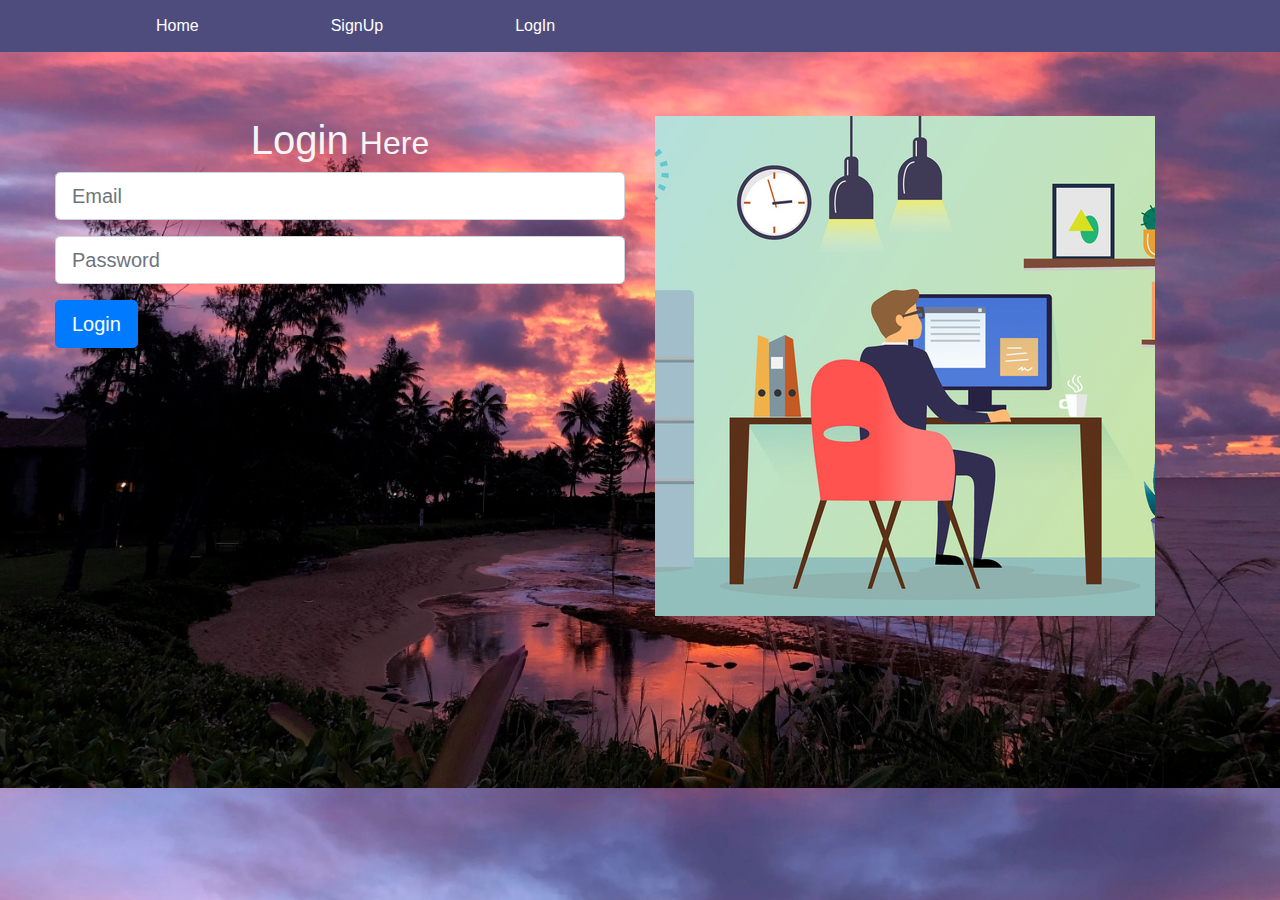
<file: Login/login.html>
<!DOCTYPE html>
<html>

<head>
  <title>login</title>
  <link rel="stylesheet" href="https://maxcdn.bootstrapcdn.com/bootstrap/4.0.0/css/bootstrap.min.css"
    integrity="sha384-Gn5384xqQ1aoWXA+058RXPxPg6fy4IWvTNh0E263XmFcJlSAwiGgFAW/dAiS6JXm" crossorigin="anonymous">
  <link rel="stylesheet" type="text/css" href="../css/style.css">
  <!-- jQuery library -->
  <script src="https://ajax.googleapis.com/ajax/libs/jquery/3.4.1/jquery.min.js"></script>

  <!-- Latest compiled JavaScript -->
  <script src="https://maxcdn.bootstrapcdn.com/bootstrap/3.4.0/js/bootstrap.min.js"></script>
  <style>
    .login-container {
      width: 1170px;
      margin: 0 auto;
    }
  </style>
</head>

<body>
  <ul>
    <li><a href="../index.html">Home</a></li>
    <li><a href="../SignUp/signup.html">SignUp</a></li>
    <li><a href="login.html">LogIn</a></li>
  </ul>
  <br><br>
  <div class="login-container">
    <form class="login-form">


      <div class="row">
        <div class="col-6 left-content">
          <h1 class="heading">Login <small>Here</small><br></h1>
          <div class="form-group">
            <input type="email" name="email" placeholder="Email" class="form-control form-control-lg"
            onclick="change(this.name,this.value)">
          </div>
          <div class="form-group">

            <input type="password" name="password" class="form-control form-control-lg" placeholder="Password" 
            onclick="change(this.name,this.value)" >
          </div>

          <div class="row center-div">
            <div class="col">
              <div class="form-group">
                <button class="btn btn-primary btn-lg sub-btn" id="logbtn" name="login">Login</button>
              </div>
            </div>
          </div>

        </div>

        <div class="col-6 right-content">

          <img src="../images/Cartoon-vector-illustration-of-man-working-with-computer.jpg" class="image" />
        </div>
      </div>



    </form>

  </div>
</body>
<script src="js/main.js"></script>

</html>
</file>
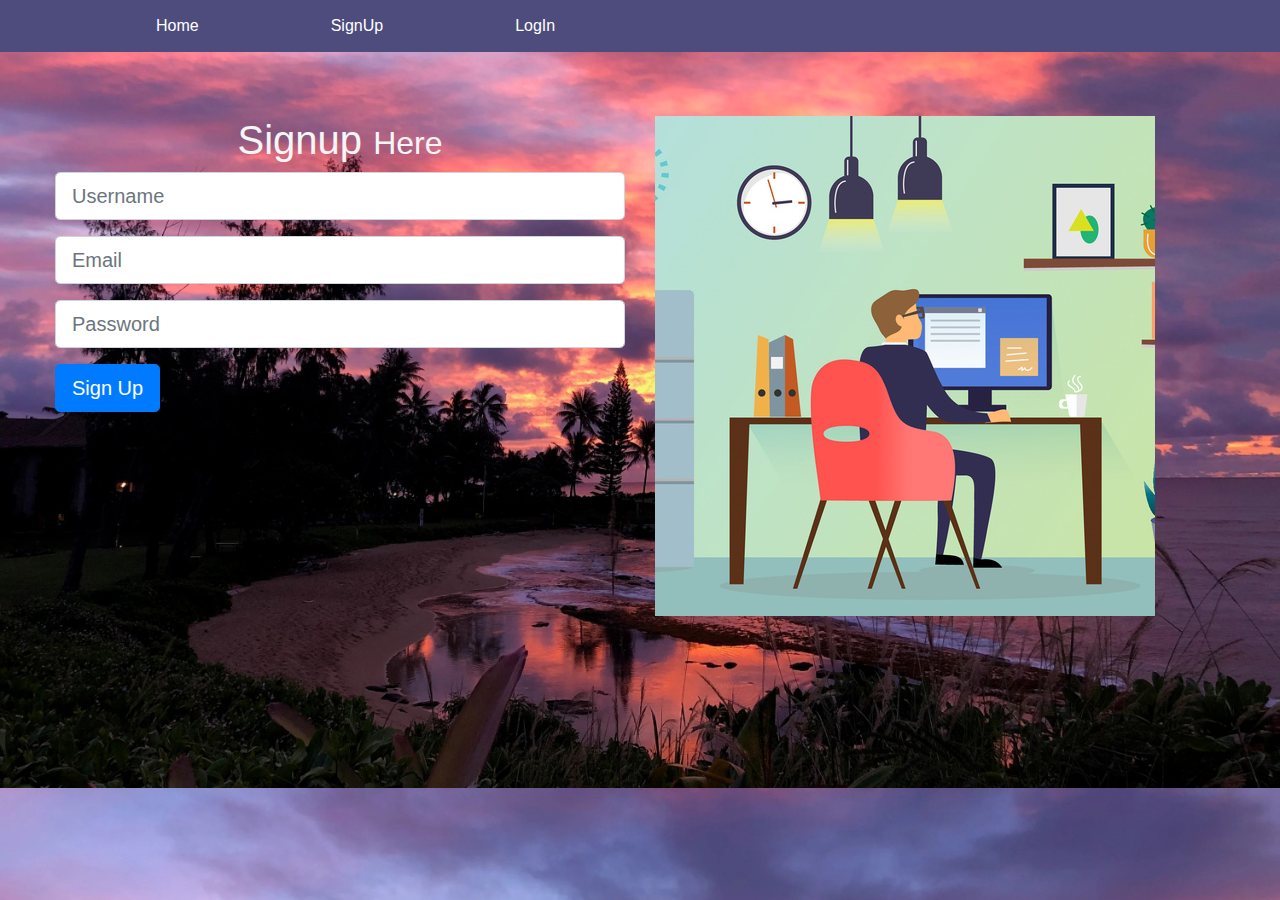
<file: SignUp/signup.html>
<!DOCTYPE html>
<html>

<head>
    <title>SignUp</title>
    <link rel="stylesheet" href="https://maxcdn.bootstrapcdn.com/bootstrap/4.0.0/css/bootstrap.min.css"
        integrity="sha384-Gn5384xqQ1aoWXA+058RXPxPg6fy4IWvTNh0E263XmFcJlSAwiGgFAW/dAiS6JXm" crossorigin="anonymous">
    <link rel="stylesheet" type="text/css" href="../css/style.css">
    <!-- jQuery library -->
    <script src="https://ajax.googleapis.com/ajax/libs/jquery/3.4.1/jquery.min.js"></script>

    <!-- Latest compiled JavaScript -->
    <script src="https://maxcdn.bootstrapcdn.com/bootstrap/3.4.0/js/bootstrap.min.js"></script>
    <style>
        .signup-container {
            width: 1170px;
            margin: 0 auto;
        }
    </style>
</head>

<body>
    <ul>
        <li><a href="../index.html">Home</a></li>
        <li><a href="signup.html">SignUp</a></li>
        <li><a href="../Login/login.html">LogIn</a></li>
    </ul>
    <br><br>
    <div class="signup-container">
        <form class="signup-form">


            <div class="row">
                <div class="col-6 left-content">
                    <h1 class="heading">Signup <small>Here</small><br></h1>
                    <div class="form-group">
                        <input type="text" name="username" placeholder="Username" id="username" class="form-control form-control-lg"
                        onchange="change(this.name,this.value)" >
                    </div>

                    <div class="form-group">
                        <input type="email" name="email" placeholder="Email" class="form-control form-control-lg" id="email" 
                        onchange="change(this.name,this.value)">
                    </div>

                    <div class="form-group">
                        <input type="password" name="password" class="form-control form-control-lg"
                            placeholder="Password" id="password" onchange="change(this.name,this.value)">
                    </div>

                    <div class="row center-div">
                        <div class="col">
                            <div class="form-group">
                                <button class="btn btn-primary btn-lg sub-btn" id="subbtn" name="subbtn">Sign Up</button>
                            </div>
                        </div>
                    </div>
                </div>
                <div class="col-6 right-content">
                    <img src="../images/Cartoon-vector-illustration-of-man-working-with-computer.jpg" class="image" />
                </div>
            </div>
        </form>
    </div>
</body>
<script src='js/main.js'></script>

</html>
</file>
<file: css/style.css>
body {
    margin: 0;
    padding: 0;
    background-image: url("../images/img.jpg");
    background-size: cover;
    background-position: center;
}

ul{
    list-style-type:none;
    overflow: hidden;
    background-color:#4d4c7d;
}

li{
    float: left;
}
li a{
    margin-left: 100px;
    display: block;
    color: white;
    padding: 14px 16px;
    text-decoration: none;
}
li a:hover{
    background-color:#827397;
}
h1{
    color: whitesmoke;
    text-align: center;
}
a{
    text-decoration: none;
}
.click{
    margin: 10%;
    margin-left: 50%;
    position: relative;
    outline: none;
    text-decoration: none;
    border-radius: 50px;
    display: flex;
    justify-content: center;
    align-items: center;
    cursor: pointer;
    text-transform: uppercase;
    height: 30px;
    width: 90px;
    opacity: 1;
    background-color: #ffffff;
    border: 1px solid rgba(22, 76, 167, 0.6);
}
.click span {
    color: #164ca7;
    font-size: 12px;
    font-weight: 500;
    letter-spacing: 0.7px;
  }
    
  .click:hover {
    animation: rotate 0.7s ease-in-out both;
  }
    
  .click:hover span {
    animation: storm 0.7s ease-in-out both;
    animation-delay: 0.06s;
  }
  @keyframes rotate {
    0% {
      transform: rotate(0deg) translate3d(0, 0, 0);
    }
    25% {
      transform: rotate(3deg) translate3d(0, 0, 0);
    }
    50% {
      transform: rotate(-3deg) translate3d(0, 0, 0);
    }
    75% {
      transform: rotate(1deg) translate3d(0, 0, 0);
    }
    100% {
      transform: rotate(0deg) translate3d(0, 0, 0);
    }
  }
    
  @keyframes storm {
    0% {
      transform: translate3d(0, 0, 0) translateZ(0);
    }
    25% {
      transform: translate3d(4px, 0, 0) translateZ(0);
    }
    50% {
      transform: translate3d(-3px, 0, 0) translateZ(0);
    }
    75% {
      transform: translate3d(2px, 0, 0) translateZ(0);
    }
    100% {
      transform: translate3d(0, 0, 0) translateZ(0);
    }
  }
</file>
